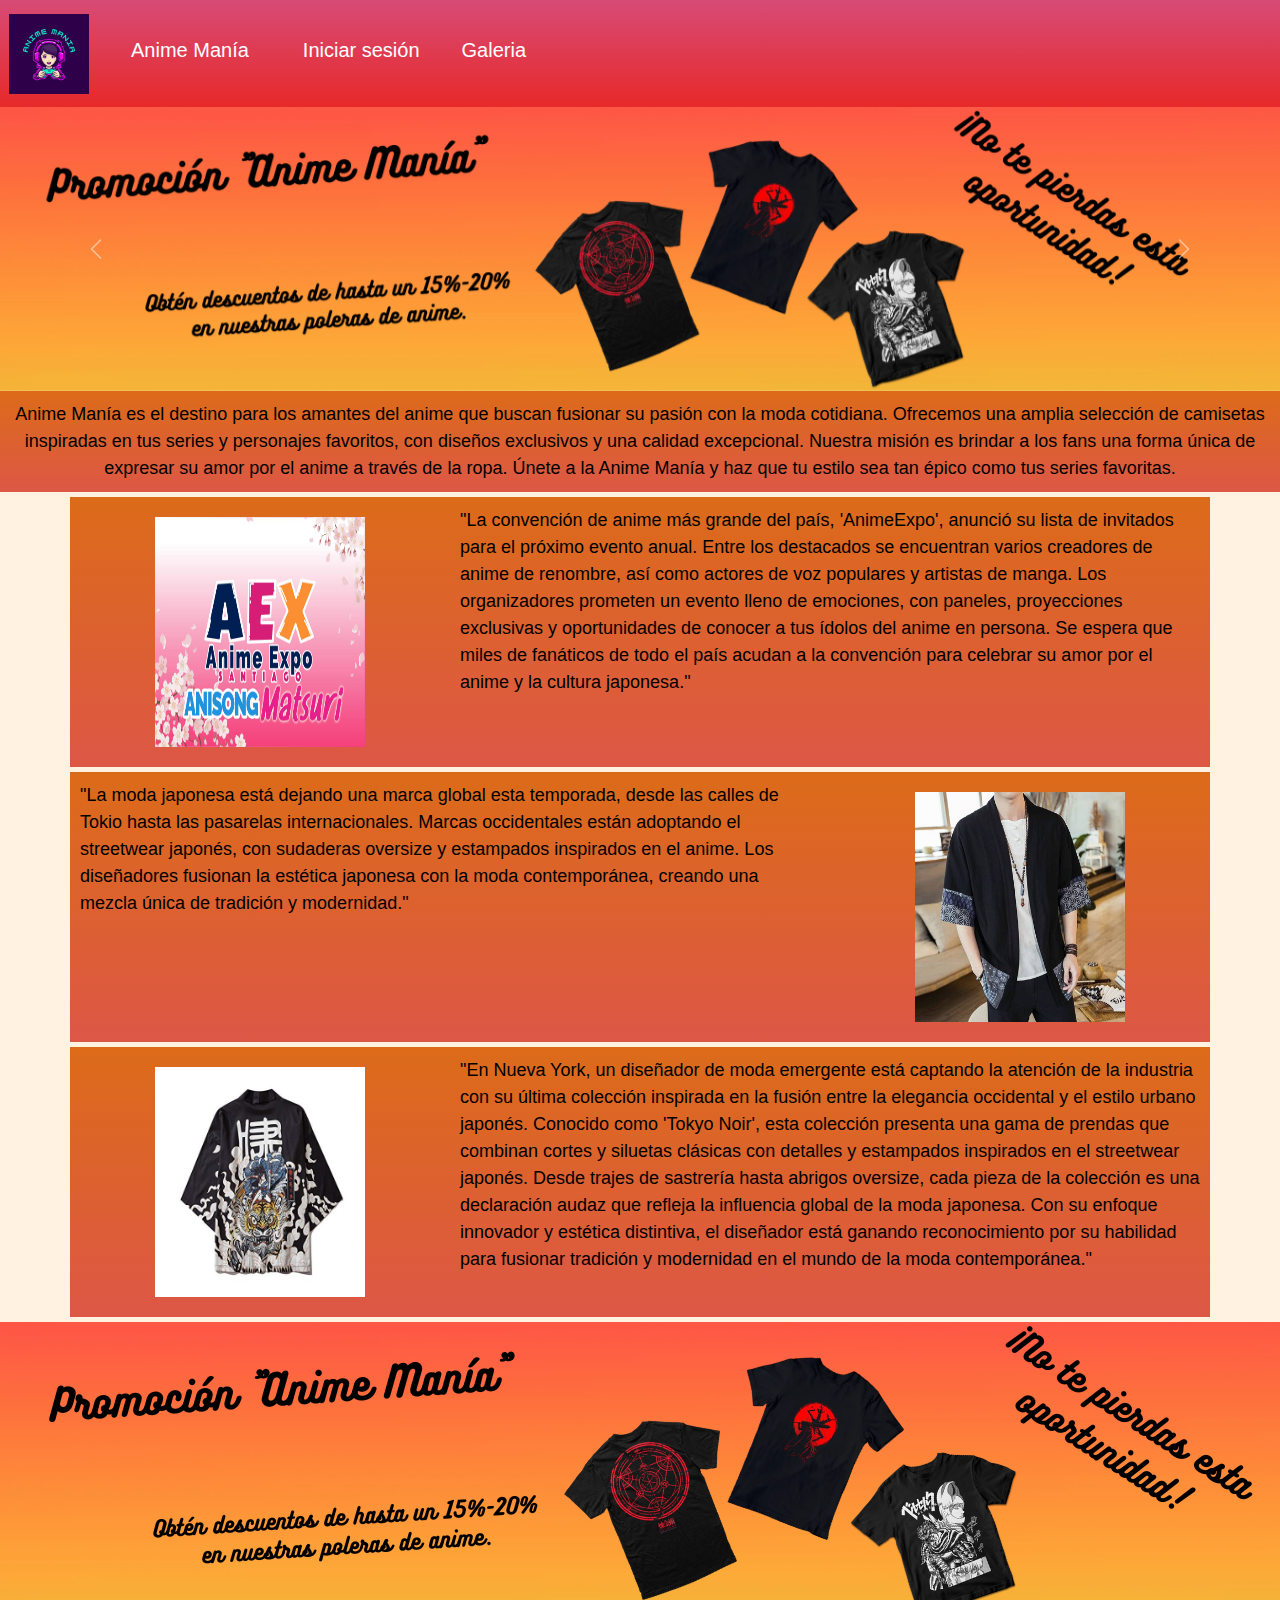
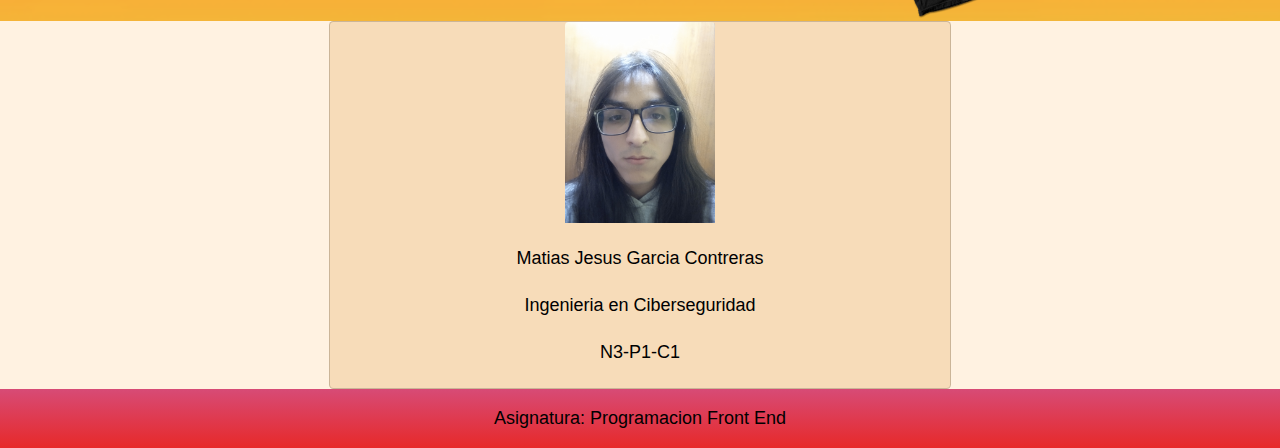
<file: index.html>
<!DOCTYPE html>
<html lang="es">
<head>
    <meta charset="UTF-8">
    <meta name="viewport" content="width=device-width, initial-scale=1.0">
    <title>Anime Mania</title>
    
    <link href="https://cdn.jsdelivr.net/npm/bootstrap@5.3.3/dist/css/bootstrap.min.css" rel="stylesheet" integrity="sha384-QWTKZyjpPEjISv5WaRU9OFeRpok6YctnYmDr5pNlyT2bRjXh0JMhjY6hW+ALEwIH" crossorigin="anonymous">
    <link href="css/estilos.css" rel="stylesheet">
</head>
<body>
    
    <!-- Header  -->
    <div class="header"> 
        <nav class="navbar navbar-expand-lg">
            <div class="container-fluid">
                <a class="navbar-brand" href="#">
                    <img src="imagenes/Anime mania.png" alt="Logo de la empresa">
              <button class="navbar-toggler" type="button" data-bs-toggle="collapse" data-bs-target="#navbarNav" aria-controls="navbarNav" aria-expanded="false" aria-label="Toggle navigation">
                <span class="navbar-toggler-icon"></span>
              </button>
              <div class="collapse navbar-collapse" id="navbarNav">
                
                <ul class="navbar-nav">
                  <li class="nav-item">
                    <a class="nav-link" href="#">Anime Manía</a>
                  </li>
                  <li class="nav-item ">
                    <a class="nav-link" href="login.html">Iniciar sesión</a>
                  </li>
                  <li class="nav-item ">
                    <a class="nav-link" href="galeria.html">Galeria</a>
                  </li>
                </ul>
              </div>
            </div>
          </nav>
    </div>
    <!-- Banner  -->
    <div id="carouselExample" class="carousel slide">
        <div class="carousel-inner">
          <div class="carousel-item active">
            <img src="imagenes/Promoción Anime Manía.png" class="d-block w-100" alt="imagen principal"></a>
          </div>
          <div class="carousel-item">
            <img src="imagenes/Promoción Anime Manía 2.png" class="d-block w-100" alt="imagen secundaria"></a>
          </div>
        </div>
        <button class="carousel-control-prev" type="button" data-bs-target="#carouselExample" data-bs-slide="prev">
          <span class="carousel-control-prev-icon" aria-hidden="true"></span>
          <span class="visually-hidden">Previous</span>
        </button>
        <button class="carousel-control-next" type="button" data-bs-target="#carouselExample" data-bs-slide="next">
          <span class="carousel-control-next-icon" aria-hidden="true"></span>
          <span class="visually-hidden">Next</span>
        </button>
      </div>

    <nav class="nav contenedor">
        <p class="text-center fuentepersonal">Anime Manía es el destino para los amantes del anime que buscan fusionar su pasión con la moda cotidiana. Ofrecemos una amplia selección de camisetas inspiradas en tus series y personajes favoritos, con diseños exclusivos y una calidad excepcional. Nuestra misión es brindar a los fans una forma única de expresar su amor por el anime a través de la ropa. Únete a la Anime Manía y haz que tu estilo sea tan épico como tus series favoritas.</p>
    </nav>

    <div class="container">
        <div class="row contenedor">
            <div class="col-md-4 d-flex justify-content-center align-items-center"><img src="imagenes/Noticia 1.png" class="imagenNot" alt="Imagen noticia 1"></div>
            <div class="col-md-8 fuentepersonal">"La convención de anime más grande del país, 'AnimeExpo', anunció su lista de invitados para el próximo evento anual. Entre los destacados se encuentran varios creadores de anime de renombre, así como actores de voz populares y artistas de manga. Los organizadores prometen un evento lleno de emociones, con paneles, proyecciones exclusivas y oportunidades de conocer a tus ídolos del anime en persona. Se espera que miles de fanáticos de todo el país acudan a la convención para celebrar su amor por el anime y la cultura japonesa."</div>
        </div>
    </div>
    <div class="container">
        <div class="row contenedor">
            <div class="col-md-8 fuentepersonal">"La moda japonesa está dejando una marca global esta temporada, desde las calles de Tokio hasta las pasarelas internacionales. Marcas occidentales están adoptando el streetwear japonés, con sudaderas oversize y estampados inspirados en el anime. Los diseñadores fusionan la estética japonesa con la moda contemporánea, creando una mezcla única de tradición y modernidad."</div>
            <div class="col-md-4 d-flex justify-content-center align-items-center"><img src="imagenes/Noticia 2.jpg" class="imagenNot" alt="Imagen noticia 2"></div>
        </div>
    </div>
    <div class="container">
        <div class="row contenedor">
            <div class="col-md-4 d-flex justify-content-center align-items-center"><img src="imagenes/Noticia 3.jpg" class="imagenNot" alt="Imagen noticia 3"></div>
            <div class="col-md-8 fuentepersonal">"En Nueva York, un diseñador de moda emergente está captando la atención de la industria con su última colección inspirada en la fusión entre la elegancia occidental y el estilo urbano japonés. Conocido como 'Tokyo Noir', esta colección presenta una gama de prendas que combinan cortes y siluetas clásicas con detalles y estampados inspirados en el streetwear japonés. Desde trajes de sastrería hasta abrigos oversize, cada pieza de la colección es una declaración audaz que refleja la influencia global de la moda japonesa. Con su enfoque innovador y estética distintiva, el diseñador está ganando reconocimiento por su habilidad para fusionar tradición y modernidad en el mundo de la moda contemporánea."</div>
        </div>
    </div>
    <div class="promocion"> <!--imagen promocional-->
        <a href="galeria.html"><img src="imagenes/Promoción Anime Manía.png" alt="imagen principal"></a>
    </div>

    <div class="container-fluid">
        <div class="row justify-content-center align-items-center">
            <div class="col-md-6">
                <div class="card">
                    <img src="imagenes/Alumno.jpg" class="card-img-top mx-auto" alt="Imagen alumno" style="width: 150px; height: auto;">
                    <div class="card-body text-center">
                        <p class="card-text fuentepersonal">Matias Jesus Garcia Contreras</p>
                        <p class="card-text fuentepersonal">Ingenieria en Ciberseguridad</p>
                        <p class="card-text fuentepersonal">N3-P1-C1</p>
                    </div>
                </div>
            </div>
        </div>
    </div>

    <!-- footer  -->
    <nav class="navbar">
        <div class="container">
            <p class="fuentepersonal mx-auto">Asignatura: Programacion Front End</p>
        </div>
      </nav>
    <script src="https://cdn.jsdelivr.net/npm/bootstrap@5.3.3/dist/js/bootstrap.bundle.min.js" integrity="sha384-YvpcrYf0tY3lHB60NNkmXc5s9fDVZLESaAA55NDzOxhy9GkcIdslK1eN7N6jIeHz" crossorigin="anonymous"></script>
</body>
</html>
</file>
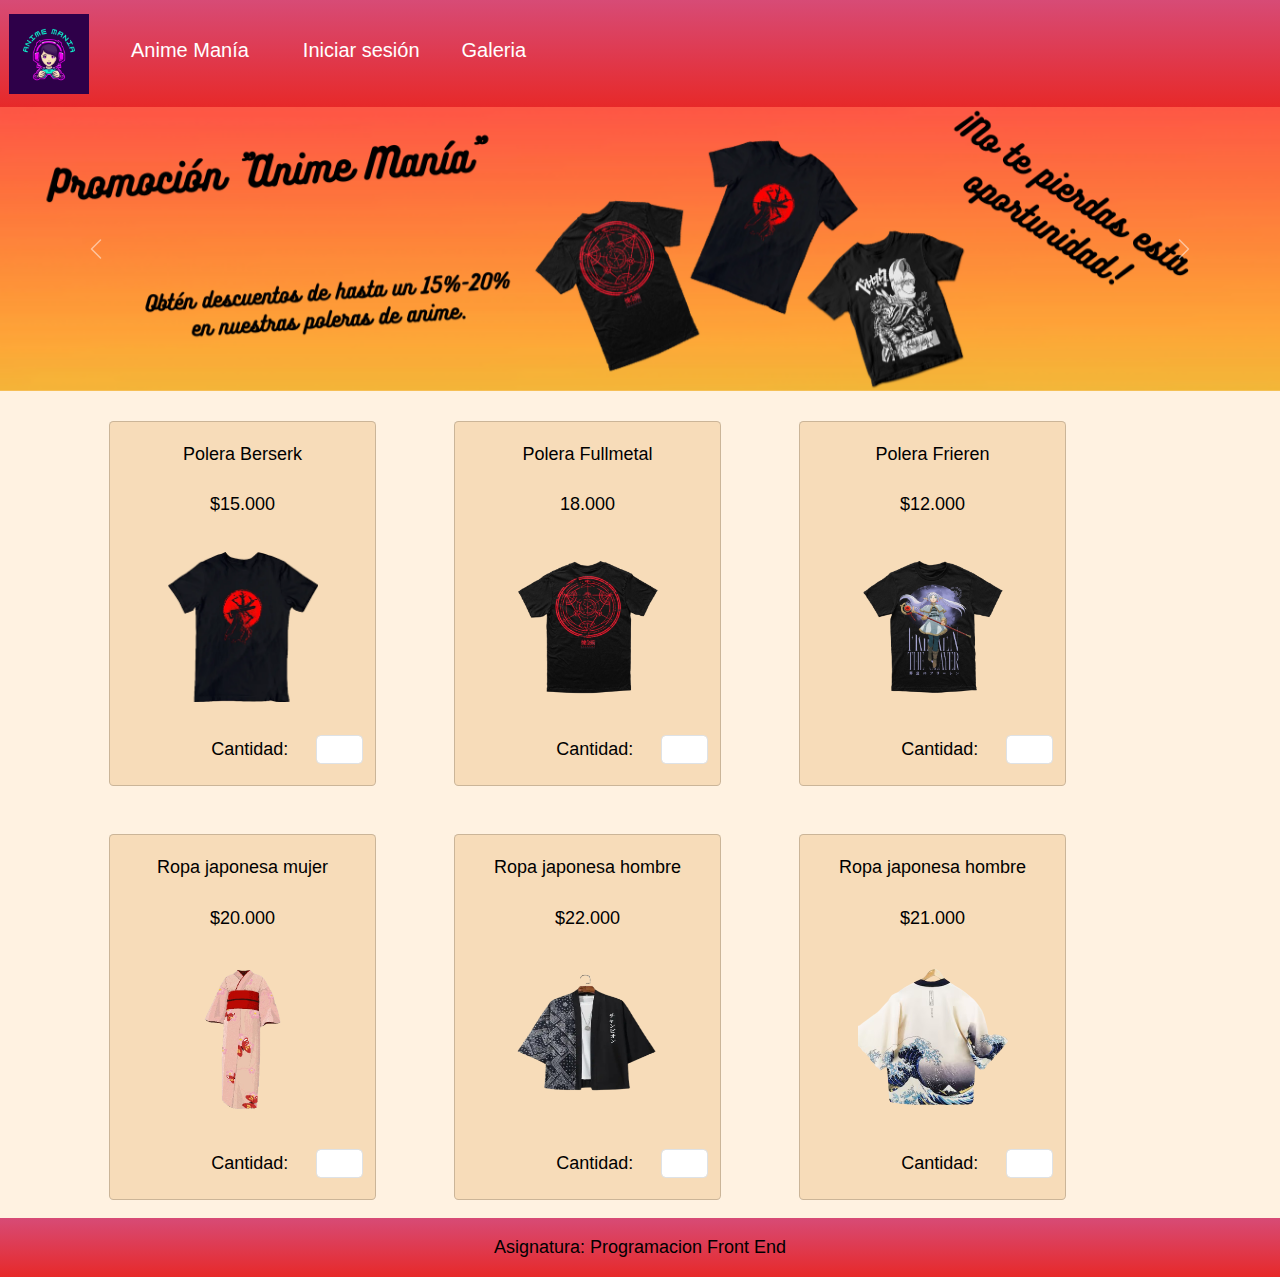
<file: galeria.html>
<!DOCTYPE html>
<html lang="es">
<head>
    <meta charset="UTF-8">
    <meta name="viewport" content="width=device-width, initial-scale=1.0">
    <title>Anime Mania</title>
    
    <link href="https://cdn.jsdelivr.net/npm/bootstrap@5.3.3/dist/css/bootstrap.min.css" rel="stylesheet" integrity="sha384-QWTKZyjpPEjISv5WaRU9OFeRpok6YctnYmDr5pNlyT2bRjXh0JMhjY6hW+ALEwIH" crossorigin="anonymous">
    <link href="css/estilos.css" rel="stylesheet">
</head>
<body>
    
    <!-- Header  -->
    <div class="header"> 
        <nav class="navbar navbar-expand-lg">
            <div class="container-fluid">
                <a class="navbar-brand" href="#">
                    <img src="imagenes/Anime mania.png" alt="Logo de la empresa">
              <button class="navbar-toggler" type="button" data-bs-toggle="collapse" data-bs-target="#navbarNav" aria-controls="navbarNav" aria-expanded="false" aria-label="Toggle navigation">
                <span class="navbar-toggler-icon"></span>
              </button>
              <div class="collapse navbar-collapse" id="navbarNav">
                
                <ul class="navbar-nav">
                  <li class="nav-item">
                    <a class="nav-link" href="#">Anime Manía</a>
                  </li>
                  <li class="nav-item ">
                    <a class="nav-link" href="login.html">Iniciar sesión</a>
                  </li>
                  <li class="nav-item ">
                    <a class="nav-link" href="galeria.html">Galeria</a>
                  </li>
                </ul>
              </div>
            </div>
          </nav>
    </div>
    <!-- Banner  -->
    <div id="carouselExample" class="carousel slide">
        <div class="carousel-inner">
          <div class="carousel-item active">
            <img src="imagenes/Promoción Anime Manía.png" class="d-block w-100" alt="imagen principal"></a>
          </div>
          <div class="carousel-item">
            <img src="imagenes/Promoción Anime Manía 2.png" class="d-block w-100" alt="imagen secundaria"></a>
          </div>
        </div>
        <button class="carousel-control-prev" type="button" data-bs-target="#carouselExample" data-bs-slide="prev">
          <span class="carousel-control-prev-icon" aria-hidden="true"></span>
          <span class="visually-hidden">Previous</span>
        </button>
        <button class="carousel-control-next" type="button" data-bs-target="#carouselExample" data-bs-slide="next">
          <span class="carousel-control-next-icon" aria-hidden="true"></span>
          <span class="visually-hidden">Next</span>
        </button>
      </div>

    <!-- Galeria  -->
    <div class="container"> 

        <div class="row row-cols-1 row-cols-md-4">
          <div class="col mb-4 galeria">
            <div class="card">
              <div class="card-body">
                <h5 class="card-title fuentepersonal">Polera Berserk</h5>
                <p class="card-text fuentepersonal">$15.000</p>
              </div>
              <div class="card-body">
                <img src="imagenes/Polera Berserk1.webp"  alt="producto 1">
              </div>
              <div class="card-body">
                <div class="row align-items-center">
                  <div class="col-md-9 text-md-end">
                    <label class="fuentepersonal">Cantidad:</label>
                  </div>
                  <div class="col-md-3">
                    <input type="number" class="form-control">
                  </div>
                </div>
              </div>
            </div>
          </div>
      
          
          <div class="col mb-4 galeria">
            <div class="card">
              <div class="card-body">
                <h5 class="card-title fuentepersonal">Polera Fullmetal</h5>
                <p class="card-text fuentepersonal">18.000</p>
              </div>
              <div class="card-body">
                <img src="imagenes/Polera Fullmetal1.webp" class="card-img-top" alt="producto 2">
              </div>
              <div class="card-body">
                <div class="row align-items-center">
                  <div class="col-md-9 text-md-end">
                    <label class="fuentepersonal">Cantidad:</label>
                  </div>
                  <div class="col-md-3">
                    <input type="number" class="form-control">
                  </div>
                </div>
              </div>
            </div>
          </div>

          <div class="col mb-4 galeria">
            <div class="card">
              <div class="card-body">
                <h5 class="card-title fuentepersonal">Polera Frieren</h5>
                <p class="card-text fuentepersonal">$12.000</p>
              </div>
              <div class="card-body">
                <img src="imagenes/Polera Frieren.webp" class="card-img-top" alt="producto 3">
              </div>
              <div class="card-body">
                <div class="row align-items-center">
                  <div class="col-md-9 text-md-end">
                    <label class="fuentepersonal">Cantidad:</label>
                  </div>
                  <div class="col-md-3">
                    <input type="number" class="form-control">
                  </div>
                </div>
              </div>
            </div>
          </div>

          <div class="col mb-4 galeria">
            <div class="card">
              <div class="card-body">
                <h5 class="card-title fuentepersonal">Ropa japonesa mujer</h5>
                <p class="card-text fuentepersonal">$20.000</p>
              </div>
              <div class="card-body">
                <img src="imagenes/Ropa Japonesa 1.png" class="card-img-top" alt="producto 4">
              </div>
              <div class="card-body">
                <div class="row align-items-center">
                  <div class="col-md-9 text-md-end">
                    <label class="fuentepersonal">Cantidad:</label>
                  </div>
                  <div class="col-md-3">
                    <input type="number" class="form-control">
                  </div>
                </div>
              </div>
            </div>
          </div>

          <div class="col mb-4 galeria">
            <div class="card">
              <div class="card-body">
                <h5 class="card-title fuentepersonal">Ropa japonesa hombre</h5>
                <p class="card-text fuentepersonal">$22.000</p>
              </div>
              <div class="card-body">
                <img src="imagenes/Ropa Japonesa 2.png" class="card-img-top" alt="producto 5">
              </div>
              <div class="card-body">
                <div class="row align-items-center">
                  <div class="col-md-9 text-md-end">
                    <label class="fuentepersonal">Cantidad:</label>
                  </div>
                  <div class="col-md-3">
                    <input type="number" class="form-control">
                  </div>
                </div>
              </div>
            </div>
          </div>

          <div class="col mb-4 galeria">
            <div class="card">
              <div class="card-body">
                <h5 class="card-title fuentepersonal">Ropa japonesa hombre</h5>
                <p class="card-text fuentepersonal">$21.000</p>
              </div>
              <div class="card-body">
                <img src="imagenes/Ropa Japonesa 3.png" class="card-img-top" alt="producto 6">
              </div>
              <div class="card-body">
                <div class="row align-items-center">
                  <div class="col-md-9 text-md-end">
                    <label class="fuentepersonal">Cantidad:</label>
                  </div>
                  <div class="col-md-3">
                    <input type="number" class="form-control">
                  </div>
                </div>
              </div>
            </div>
          </div>
      
        </div>
      </div>
      
    <!-- footer  -->
    <nav class="navbar">
        <div class="container">
            <p class="fuentepersonal mx-auto">Asignatura: Programacion Front End</p>
        </div>
      </nav>
    <script src="https://cdn.jsdelivr.net/npm/bootstrap@5.3.3/dist/js/bootstrap.bundle.min.js" integrity="sha384-YvpcrYf0tY3lHB60NNkmXc5s9fDVZLESaAA55NDzOxhy9GkcIdslK1eN7N6jIeHz" crossorigin="anonymous"></script>
</body>
</html>
</file>
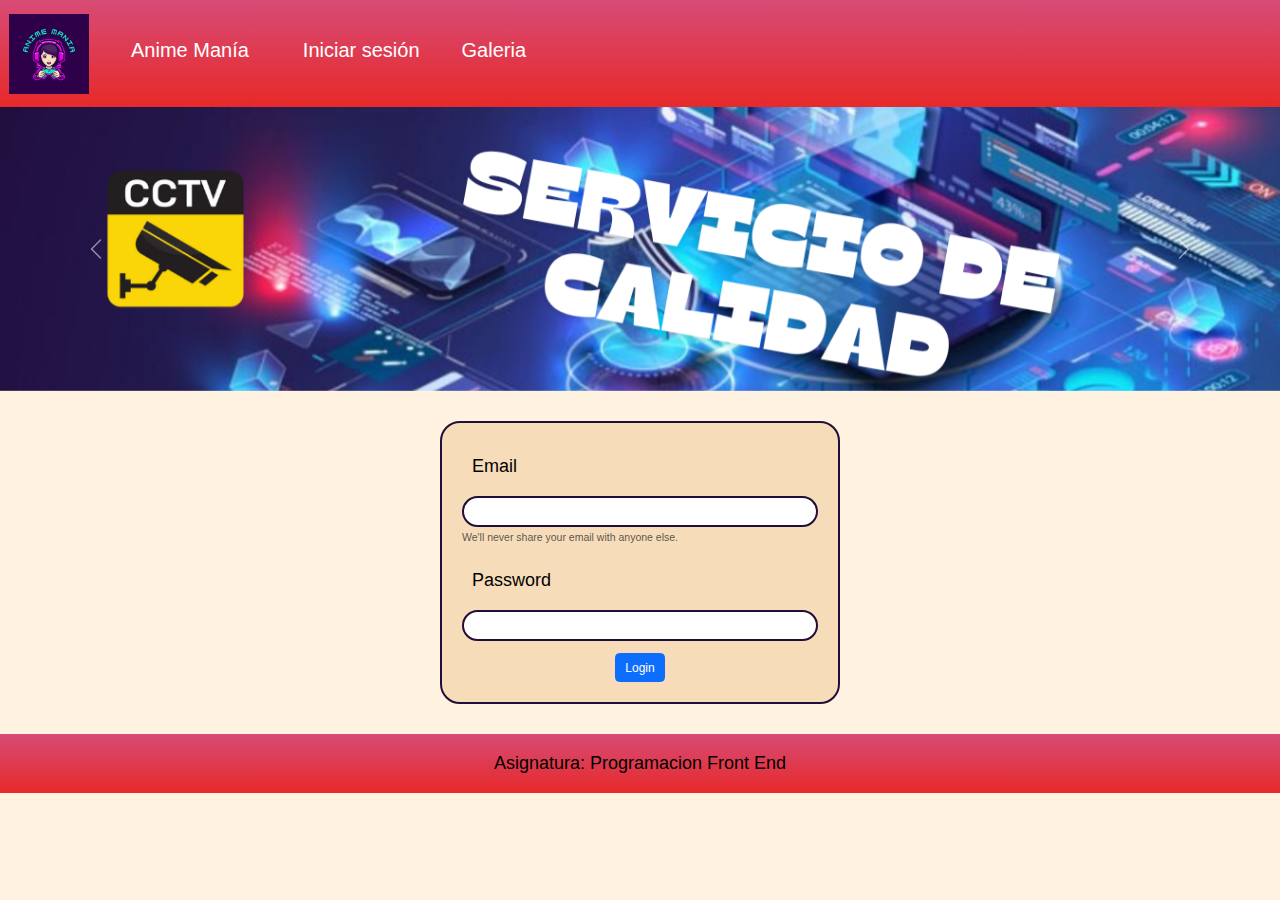
<file: login.html>
<!DOCTYPE html>
<html lang="es">
<head>
    <meta charset="UTF-8">
    <meta name="viewport" content="width=device-width, initial-scale=1.0">
    <title>Anime Mania</title>
    
    <link href="https://cdn.jsdelivr.net/npm/bootstrap@5.3.3/dist/css/bootstrap.min.css" rel="stylesheet" integrity="sha384-QWTKZyjpPEjISv5WaRU9OFeRpok6YctnYmDr5pNlyT2bRjXh0JMhjY6hW+ALEwIH" crossorigin="anonymous">
    <link href="css/estilos.css" rel="stylesheet">
</head>
<body>
    
    <!-- Header  -->
    <div class="header"> 
        <nav class="navbar navbar-expand-lg">
            <div class="container-fluid">
                <a class="navbar-brand" href="#">
                    <img src="imagenes/Anime mania.png" alt="Logo de la empresa">
              <button class="navbar-toggler" type="button" data-bs-toggle="collapse" data-bs-target="#navbarNav" aria-controls="navbarNav" aria-expanded="false" aria-label="Toggle navigation">
                <span class="navbar-toggler-icon"></span>
              </button>
              <div class="collapse navbar-collapse" id="navbarNav">
                
                <ul class="navbar-nav">
                  <li class="nav-item">
                    <a class="nav-link" href="#">Anime Manía</a>
                  </li>
                  <li class="nav-item ">
                    <a class="nav-link" href="login.html">Iniciar sesión</a>
                  </li>
                  <li class="nav-item ">
                    <a class="nav-link" href="galeria.html">Galeria</a>
                  </li>
                </ul>
              </div>
            </div>
          </nav>
    </div>
    <!-- Banner  -->
    <div id="carouselExample" class="carousel slide">
        <div class="carousel-inner">
          <div class="carousel-item active">
            <img src="imagenes/Banner seguridad 1.png" class="d-block w-100" alt="imagen seguridad 1"></a>
          </div>
          <div class="carousel-item">
            <img src="imagenes/Banner seguridad 2.png" class="d-block w-100" alt="imagen seguridad 2"></a>
          </div>
        </div>
        <button class="carousel-control-prev" type="button" data-bs-target="#carouselExample" data-bs-slide="prev">
          <span class="carousel-control-prev-icon" aria-hidden="true"></span>
          <span class="visually-hidden">Previous</span>
        </button>
        <button class="carousel-control-next" type="button" data-bs-target="#carouselExample" data-bs-slide="next">
          <span class="carousel-control-next-icon" aria-hidden="true"></span>
          <span class="visually-hidden">Next</span>
        </button>
      </div>

    <form class="login">
        <div class="mb-3">
            <label for="exampleInputEmail1" class="form-label fuentepersonal">Email</label>
            <input type="email" class="form-control" id="exampleInputEmail1" aria-describedby="emailHelp">
            <div id="emailHelp" class="form-text">We'll never share your email with anyone else.</div>
        </div>
        <div class="mb-3">
            <label for="exampleInputPassword1" class="form-label fuentepersonal">Password</label>
            <input type="password" class="form-control" id="exampleInputPassword1">
        </div>
        <button type="submit" class="btn btn-primary d-block mx-auto">Login</button>
    </form>

    <!-- footer  -->
    <nav class="navbar">
        <div class="container">
            <p class="fuentepersonal mx-auto">Asignatura: Programacion Front End</p>
        </div>
      </nav>
    <script src="https://cdn.jsdelivr.net/npm/bootstrap@5.3.3/dist/js/bootstrap.bundle.min.js" integrity="sha384-YvpcrYf0tY3lHB60NNkmXc5s9fDVZLESaAA55NDzOxhy9GkcIdslK1eN7N6jIeHz" crossorigin="anonymous"></script>
</body>
</html>
</file>
<file: css/estilos.css>
/*Formatear textos*/
html, body, h1, h3, h4, ol, ul, li, a, p{
    margin:0;
    padding: 0;
    font-size: 12px;
    font-family: 'Roboto',Arial;
}

body{
    background-color: #FFF2E1;
}

.fuentepersonal {
    color:black;
    text-decoration: none;
    font-size: 18px;
    padding: 10px;
}

/*HEADER*/

.navbar{
    margin: 0%;
    background:linear-gradient(to top, #E72929,#D74B76)
}

.navbar a {

    font-size: 20px;
    color: #FFFFFF;
    text-decoration: none;
    float: right;
}

.navbar-brand img {
    float: left;
    width: 80px;
    height: 80px;
}

.navbar ul li{
    margin-top: 23px;
    margin-right: 30px;
    margin-bottom: 30px;
}

.nav-link a.Galeria {
    float: right;
    margin-right: 100px;
}

.nav-link a.Login {
    margin-right: 20px;
}

/*FOOTER*/
.footer{
    text-align: center;
    margin-top: 15px;
    height: 60px;
    padding-top: 20px;
    padding-bottom: 20px;
    background:linear-gradient(to top, #E72929,#D74B76);
}




/*Forma de Index*/
.contenedor{
    background:linear-gradient(to top, #DD5746,#DC6B19);
    margin-bottom: 5px;
}
.imagenNot{

    width: 250px;
    height: 270px;
    padding: 20px;
    
}


/*Forma de Galeria*/
.card{
    background-color: #F7DCB9;
}
.galeria{
    margin: 30px;
    text-align: center;
}
.galeria h5{
    
    padding: 10px;
    text-align: center; 
}
.galeria img{
    width: 150px;
    height: 150px;
}


/*Forma de Login*/

.login{
    background-color: #F7DCB9;
    width: 400px;
    margin: 30px; 
    padding: 20px;
    margin-left: auto;
    margin-right: auto;
    border: 2px solid #200E3A;
    border-radius: 20px;
    
}
.login input{
    border: 2px solid #200E3A;
    border-radius: 20px;
}
.login label{
    display: inline-block;
    width: 140px;
   
}
</file>
